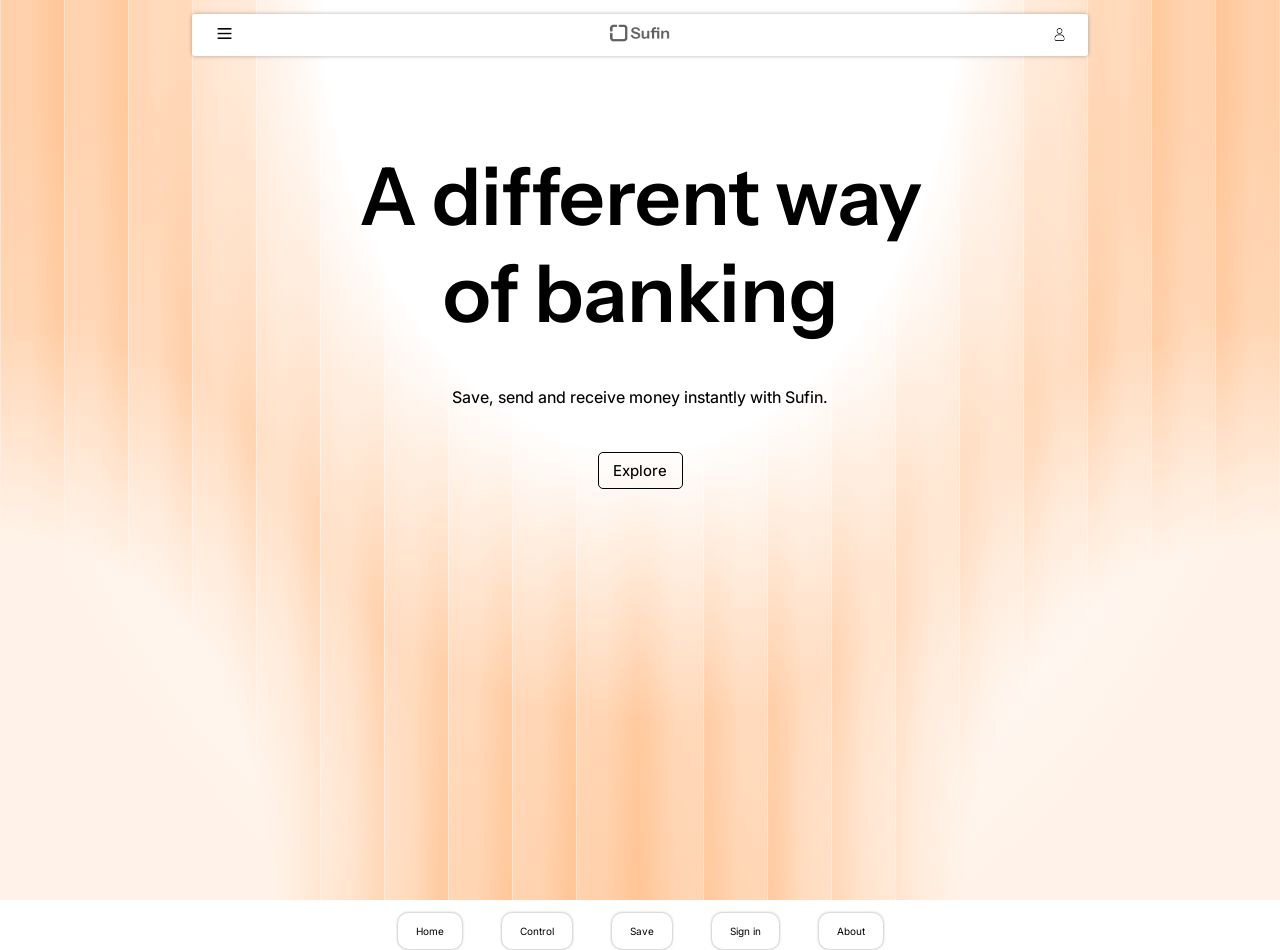
<file: src/index.html>
<!DOCTYPE html>
<html lang="en">
<head>
    <meta charset="UTF-8">
    <meta name="viewport" content="width=device-width, initial-scale=1.0">
    <title>Sufin</title>

    <!-- CSS Styles -->
    <!-- index CSS -->
    <link rel="stylesheet" href="./styles/index.css">
    <!-- General -->
    <link rel="stylesheet" href="./styles/general.css">
    <!-- text -->
    <link rel="stylesheet" href="./styles/text.css">
    <!-- Header -->
    <link rel="stylesheet" href="./styles/header.css">
    <!-- Footer -->
    <link rel="stylesheet" href="./styles/footer.css">
    <!-- Flavicon -->
    <link rel="icon" type="image/png" href="./static/images/icons/Flavicon.png">

    <!-- Fonts -->
    <link rel="preconnect" href="https://fonts.googleapis.com">
    <link rel="preconnect" href="https://fonts.gstatic.com" crossorigin>
    <link href="https://fonts.googleapis.com/css2?family=Instrument+Sans:ital,wght@0,400..700;1,400..700&family=Inter:ital,opsz,wght@0,14..32,100..900;1,14..32,100..900&family=Roboto:ital,wght@0,100..900;1,100..900&family=Source+Sans+3:ital,wght@0,200..900;1,200..900&display=swap" rel="stylesheet">

</head>
    <body>
        <header>
            <nav class="nav-container hero-header">
                <div class="menu">
                    <button class="hamb-icon-btn"><img class="hamb-icon" src="./static/images/icons/header/navigation_15032731.png" alt="Menu icon"></button>
                    <!-- Dropdown header -->
                    <div class="header-dropdown">
                        <button class="links-container redirect-controlPage">
                            <img src="./static/images/icons/header/control_11414565.png" alt="icon">
                            Control
                        </button>
                        <button class="links-container redirect-savePage">
                            <img src="./static/images/icons/header/piggy-bank_2543386.png" alt="icon">
                            Save
                        </button>
                        <!-- Buttons not available yet. -->
                        <!-- <button class="links-container redirect-securityPage">
                            <img src="./static/images/icons/header/secure_10108414.png" alt="icon">
                            Security
                        </button>
                        <button class="links-container redirect-purposePage">
                            <img src="./static/images/icons/header/target_413707.png" alt="icon">
                            Purpose 
                        </button> -->
                        <button class="links-container redirect-aboutPage">
                            <img src="./static/images/icons/header/sign_13604031.png" alt="icon">
                            About
                        </button>
                    </div>
                </div>
                <a href="./index.html"><img class="logo" src="./static/images/logo/Grey.png" alt="logo"></a>
                <div class="nav-bar">
                    <a href="./sign-in.html"><img class="sign-in-icon" src="./static/images/icons/header/user(1).png" alt="Sign-in icon"></a>
                </div>
            </nav>
        </header>

        <main class="hero-container">
            <div class="hero-background-left"></div>
            <div class="hero-background-right"></div>
            <div class="hero-content">
                <div class="instrument-sans-semibold hero-title">A different way of banking</div>
                <p class="inter-medium hero-text">Save, send and receive money instantly with Sufin.</p>
                <button class="hero-btn inter-medium">Explore</button>
            </div>
        </main>

        <footer>
            <div class="footer footer-hero">
                <button class="footer-home">Home</button>
                <button class="footer-control">Control</button>
                <button class="footer-save">Save</button>
                <button class="footer-sign-in">Sign in</button>
                <button class="footer-about">About</button>
            </div>
        </footer>
        
        <!-- JavaScript -->
        <!-- Hero - (Explore button) -->
        <script src="./scripts/index.js"></script>
        <!-- Header - Dropdown -->
        <script src="./scripts/header.js"></script>
        <!-- Footer - Buttons -->
        <script src="./scripts/footer.js"></script>

    </body>
</html>
</file>
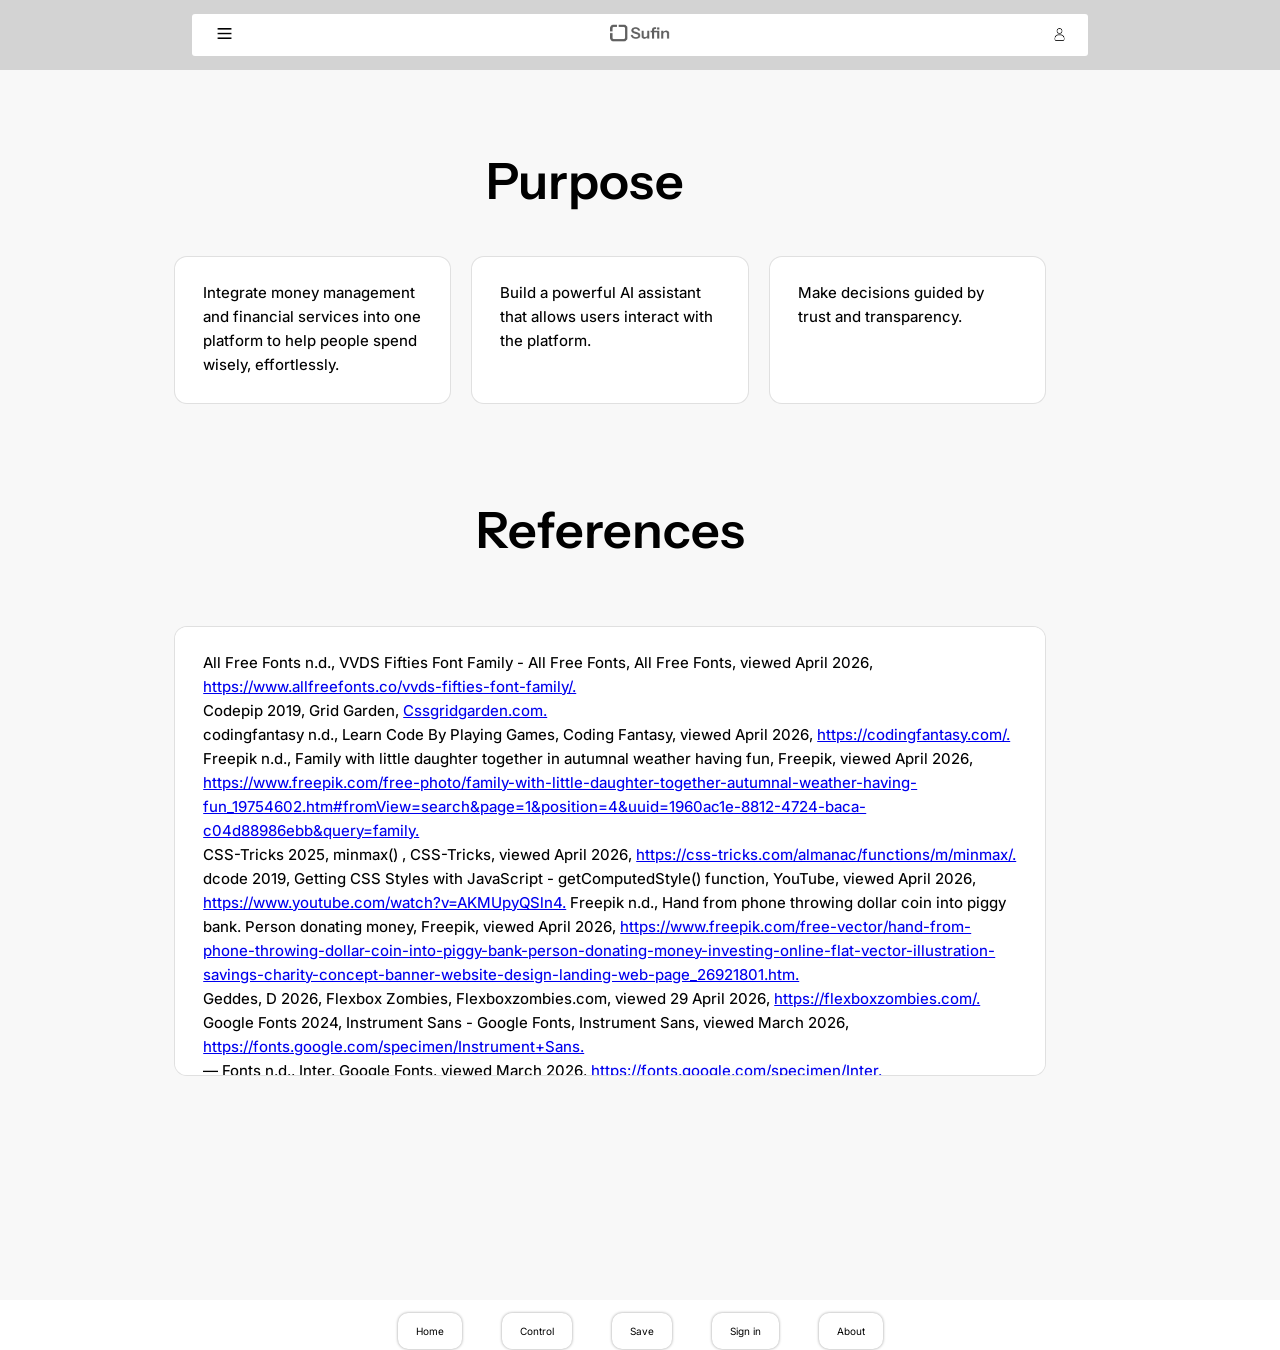
<file: src/about.html>
<!DOCTYPE html>
<html lang="en">
<head>
    <meta charset="UTF-8">
    <meta name="viewport" content="width=device-width, initial-scale=1.0">
    <title>Sufin - About</title>

    <!-- Fonts -->
    <link rel="preconnect" href="https://fonts.googleapis.com">
    <link rel="preconnect" href="https://fonts.gstatic.com" crossorigin>
    <link href="https://fonts.googleapis.com/css2?family=Instrument+Sans:ital,wght@0,400..700;1,400..700&family=Inter:ital,opsz,wght@0,14..32,100..900;1,14..32,100..900&family=Roboto:ital,wght@0,100..900;1,100..900&family=Source+Sans+3:ital,wght@0,200..900;1,200..900&display=swap" rel="stylesheet">

    <!-- CSS Styles -->
    <!-- About -->
    <link rel="stylesheet" href="./styles/about.css">
    <!-- General -->
    <link rel="stylesheet" href="./styles/general.css">
    <!-- text -->
    <link rel="stylesheet" href="./styles/text.css">
    <!-- Header -->
    <link rel="stylesheet" href="./styles/header.css">
    <!-- Footer -->
    <link rel="stylesheet" href="./styles/footer.css">
    <!-- Flavicon -->
    <link rel="icon" type="image/png" href="./static/images/icons/Flavicon.png">

</head>
<body>
    <header>
        <nav class="nav-container">
            <div class="menu">
                <button class="hamb-icon-btn"><img class="hamb-icon" src="./static/images/icons/header/navigation_15032731.png" alt="Menu icon"></button>
                <!-- Dropdown header -->
                <div class="header-dropdown">
                    <button class="links-container redirect-controlPage">
                        <img src="./static/images/icons/header/control_11414565.png" alt="icon">
                        Control
                    </button>
                    <button class="links-container redirect-savePage">
                        <img src="./static/images/icons/header/piggy-bank_2543386.png" alt="icon">
                        Save
                    </button>
                    <!-- Buttons not available yet. -->
                    <!-- <button class="links-container redirect-securityPage">
                        <img src="./static/images/icons/header/secure_10108414.png" alt="icon">
                        <div>Security</div>
                    </button>
                    <button class="links-container redirect-purposePage">
                        <img src="./static/images/icons/header/target_413707.png" alt="icon">
                        <div>Purpose</div> 
                    </button> -->
                    <button class="links-container redirect-aboutPage">
                        <img src="./static/images/icons/header/sign_13604031.png" alt="icon">
                        About
                    </button>
                </div>
            </div>
            <a href="./index.html"><img class="logo" src="./static/images/logo/Grey.png" alt="logo"></a>
            <div class="nav-bar">
                <a href="./sign-in.html"><img class="sign-in-icon" src="./static/images/icons/header/user(1).png" alt="Sign-in icon"></a>
            </div>
        </nav>
    </header>

    <main>
        <div id="about">
            <div class="page-shell">
                <div id="about-content">
                    <p class="abt-title instrument-sans-semibold">Purpose</p>
                    <div class="abt-cards-container">
                        <div class="abt-card">
                            <p class="inter-medium purpose">Integrate money management and financial services into one platform to help people spend wisely, effortlessly.</p>
                        </div>
                        <div class="abt-card">
                            <p class="inter-medium purpose">Build a powerful AI assistant that allows users interact with the platform.</p>
                        </div>
                        <div class="abt-card">
                            <p class="inter-medium purpose">Make decisions guided by trust and transparency.</p>
                        </div>

                        <p class="abt-title instrument-sans-semibold references-title">References</p>
                        <div class="abt-card references">
                            <p class="inter-medium references-text">
                                All Free Fonts n.d., VVDS Fifties Font Family - All Free Fonts, All Free Fonts, viewed April 2026, <a href="https://www.allfreefonts.co/vvds-fifties-font-family/">https://www.allfreefonts.co/vvds-fifties-font-family/.</a><br>
                                Codepip 2019, Grid Garden, <a href="Cssgridgarden.com">Cssgridgarden.com.</a><br>
                                codingfantasy n.d., Learn Code By Playing Games, Coding Fantasy, viewed April 2026, <a href="https://codingfantasy.com/">https://codingfantasy.com/.</a><br>
                                Freepik n.d., Family with little daughter together in autumnal weather having fun, Freepik, viewed April 2026, <a href="https://www.freepik.com/free-photo/family-with-little-daughter-together-autumnal-weather-having-fun_19754602.htm#fromView=search&page=1&position=4&uuid=1960ac1e-8812-4724-baca-c04d88986ebb&query=family">https://www.freepik.com/free-photo/family-with-little-daughter-together-autumnal-weather-having-fun_19754602.htm#fromView=search&page=1&position=4&uuid=1960ac1e-8812-4724-baca-c04d88986ebb&query=family.</a><br>
                                CSS-Tricks 2025, minmax() , CSS-Tricks, viewed April 2026, <a href="https://css-tricks.com/almanac/functions/m/minmax/">https://css-tricks.com/almanac/functions/m/minmax/.</a>
                                dcode 2019, Getting CSS Styles with JavaScript - getComputedStyle() function, YouTube, viewed April 2026, <a href="https://www.youtube.com/watch?v=AKMUpyQSln4">https://www.youtube.com/watch?v=AKMUpyQSln4.</a>
                                Freepik n.d., Hand from phone throwing dollar coin into piggy bank. Person donating money, Freepik, viewed April 2026, <a href="https://www.freepik.com/free-vector/hand-from-phone-throwing-dollar-coin-into-piggy-bank-person-donating-money-investing-online-flat-vector-illustration-savings-charity-concept-banner-website-design-landing-web-page_26921801.htm">https://www.freepik.com/free-vector/hand-from-phone-throwing-dollar-coin-into-piggy-bank-person-donating-money-investing-online-flat-vector-illustration-savings-charity-concept-banner-website-design-landing-web-page_26921801.htm.</a><br>
                                Geddes, D 2026, Flexbox Zombies, Flexboxzombies.com, viewed 29 April 2026, <a href="https://flexboxzombies.com/">https://flexboxzombies.com/.</a>
                                Google Fonts 2024, Instrument Sans - Google Fonts, Instrument Sans, viewed March 2026, <a href="https://fonts.google.com/specimen/Instrument+Sans">https://fonts.google.com/specimen/Instrument+Sans.</a><br>
                                ― Fonts n.d., Inter, Google Fonts, viewed March 2026, <a href="https://fonts.google.com/specimen/Inter">https://fonts.google.com/specimen/Inter.</a><br>
                                Google Fonts n.d., Source Sans 3, Google Fonts, viewed April 2026, <a href="https://fonts.google.com/specimen/Source+Sans+3">https://fonts.google.com/specimen/Source+Sans+3.</a><br>
                                iStock 2020, Man putting a coin into a pink piggy bank concept for savings and..., iStock, viewed April 2026, <a href="https://www.istockphoto.com/photo/piggy-bank-savings-gm1266251072-371143520">https://www.istockphoto.com/photo/piggy-bank-savings-gm1266251072-371143520.</a><br>
                                ― 2023, Three Dimensional, Safety, Gold - Metal, Open, Safety Deposit Box, iStock, viewed April 2026, <a href="https://www.istockphoto.com/photo/3d-rendering-of-open-safety-box-with-gold-bars-on-blue-background-gm1472421648-502778077?searchscope=image%2Cfilm">https://www.istockphoto.com/photo/3d-rendering-of-open-safety-box-with-gold-bars-on-blue-background-gm1472421648-502778077?searchscope=image%2Cfilm.</a><br>
                                ― 2024, Young woman leaning against wall and using smartphone stock photo, istock, viewed April 2026, <a href="https://www.istockphoto.com/photo/young-woman-leaning-against-wall-and-using-smartphone-gm2188427542-606949147?">https://www.istockphoto.com/photo/young-woman-leaning-against-wall-and-using-smartphone-gm2188427542-606949147?.</a><br>
                                iStock 2025, Young adult woman smiling while using her smartphone in a modern,..., iStock, viewed April 2026, <a href="https://www.istockphoto.com/photo/young-adult-woman-engaging-with-smartphone-indoors-gm2197927731-615841097">https://www.istockphoto.com/photo/young-adult-woman-engaging-with-smartphone-indoors-gm2197927731-615841097.</a><br>
                                Rodriguez, P 2020, Linearly Scale Font-size With CSS Clamp() Based On The Viewport | CSS-Tricks, CSS-Tricks, viewed April 2026, <a href="https://css-tricks.com/linearly-scale-font-size-with-css-clamp-based-on-the-viewport/">https://css-tricks.com/linearly-scale-font-size-with-css-clamp-based-on-the-viewport/.</a>
                                W3Schools n.d., Color Gradient, w3schools, viewed April 2026, <a href="https://www.w3schools.com/colors/colors_gradient.asp">https://www.w3schools.com/colors/colors_gradient.asp.</a><br>
                                ― n.d., CSS Fixed and Absolute Positioning, W3schools, viewed April 2026, <a href="https://www.w3schools.com/css/css_positioning_fixed_absolute.asp">https://www.w3schools.com/css/css_positioning_fixed_absolute.asp.</a><br>
                                ― n.d., HTML Paragraphs, W3schools, viewed April 2026, <a href="https://www.w3schools.com/html/html_paragraphs.asp">.</a><br>
                                ― n.d., CSS variables - var() function, w3schools, viewed April 2026, <a href="https://www.w3schools.com/css/css3_variables.asp">https://www.w3schools.com/css/css3_variables.asp.</a>
                                W3Schools n.d., CSS overflow-y Property, W3schools, viewed April 2026, <a href="https://www.w3schools.com/cssref/tryit.php?filename=trycss3_overflow-y">https://www.w3schools.com/cssref/tryit.php?filename=trycss3_overflow-y.</a><br>
                                Wes Bos 2018, CSS GRID: Re-ordering Grid Items — 18 of 25, YouTube, viewed April 2026, <a href="https://www.youtube.com/watch?v=rBoveH7tdJU">https://www.youtube.com/watch?v=rBoveH7tdJU.</a><br>
                                SuperSimpleDev 2022, HTML & CSS Full Course - Beginner to Pro (2022), www.youtube.com, viewed April 2026, <a href="https://www.youtube.com/watch?v=G3e-cpL7ofc">https://www.youtube.com/watch?v=G3e-cpL7ofc.</a><br>
                                SuperSimpleDev 2024, JavaScript Tutorial Full Course - Beginner to Pro (2024), YouTube, viewed April 2026, <a href="https://www.youtube.com/watch?v=EerdGm-ehJQ">https://www.youtube.com/watch?v=EerdGm-ehJQ.</a><br>
                            </p>
                        </div>
                    </div>
                    <div class="abt-footer"></div>
                </div>
            </div>
                
        </div>
    </main>

    <footer>
        <div class="footer">
            <button class="footer-home">Home</button>
            <button class="footer-control">Control</button>
            <button class="footer-save">Save</button>
            <button class="footer-sign-in">Sign in</button>
            <button class="footer-about">About</button>
        </div>
    </footer>

    <!-- JavaScript -->
    <!-- Header - Dropdown -->
    <script src="./scripts/header.js"></script>
    <!-- Footer - Buttons -->
    <script src="./scripts/footer.js"></script>
</body>
</html>
</file>
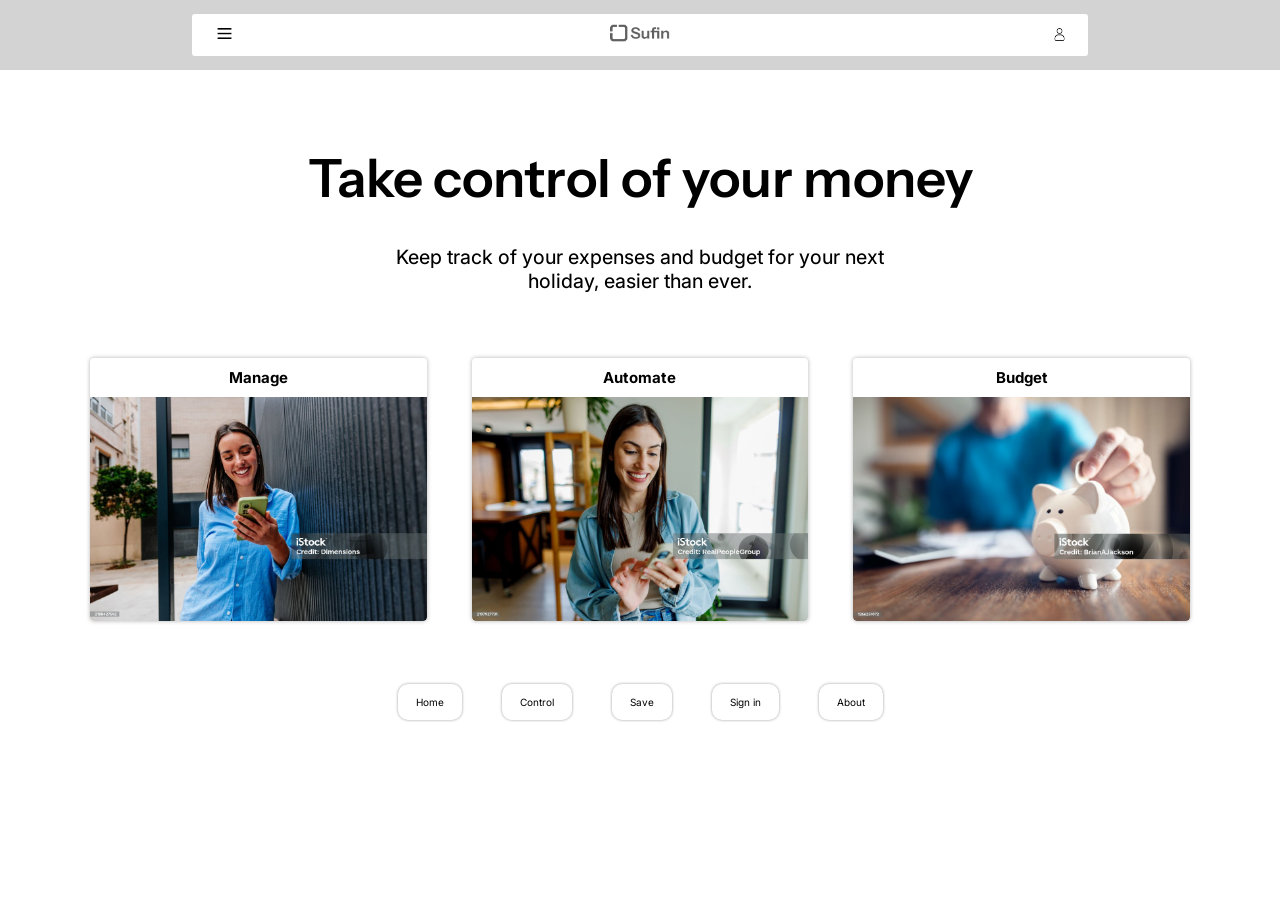
<file: src/control-page.html>
<!DOCTYPE html>
<html lang="en">
<head>
    <meta charset="UTF-8">
    <meta name="viewport" content="width=device-width, initial-scale=1.0">
    <title>Sufin</title>

    <!-- Fonts -->
    <link rel="preconnect" href="https://fonts.googleapis.com">
    <link rel="preconnect" href="https://fonts.gstatic.com" crossorigin>
    <link href="https://fonts.googleapis.com/css2?family=Instrument+Sans:ital,wght@0,400..700;1,400..700&family=Inter:ital,opsz,wght@0,14..32,100..900;1,14..32,100..900&family=Roboto:ital,wght@0,100..900;1,100..900&family=Source+Sans+3:ital,wght@0,200..900;1,200..900&display=swap" rel="stylesheet">

    <!-- CSS Styles -->
    <!-- General -->
    <link rel="stylesheet" href="./styles/general.css">
    <!-- text -->
    <link rel="stylesheet" href="./styles/text.css">
    <!-- Header -->
    <link rel="stylesheet" href="./styles/header.css">
    <!-- Control page -->
    <link rel="stylesheet" href="./styles/control-page.css">
    <!-- Footer -->
    <link rel="stylesheet" href="./styles/footer.css">
    <!-- Flavicon -->
    <link rel="icon" type="image/png" href="./static/images/icons/Flavicon.png">

</head>

<body>
    <header>
        <nav class="nav-container">
            <div class="menu">
                <button class="hamb-icon-btn"><img class="hamb-icon" src="./static/images/icons/header/navigation_15032731.png" alt="Menu icon"></button>
                <!-- Dropdown header -->
                <div class="header-dropdown">
                    <button class="links-container redirect-controlPage">
                        <img src="./static/images/icons/header/control_11414565.png" alt="icon">
                        Control
                    </button>
                    <button class="links-container redirect-savePage">
                        <img src="./static/images/icons/header/piggy-bank_2543386.png" alt="icon">
                        Save
                    </button>
                    <!-- Buttons not available yet. -->
                    <!-- <button class="links-container redirect-securityPage">
                        <img src="./static/images/icons/header/secure_10108414.png" alt="icon">
                        <div>Security</div>
                    </button>
                    <button class="links-container redirect-purposePage">
                        <img src="./static/images/icons/header/target_413707.png" alt="icon">
                        <div>Purpose</div> 
                    </button> -->
                    <button class="links-container redirect-aboutPage">
                        <img src="./static/images/icons/header/sign_13604031.png" alt="icon">
                        About
                    </button>
                </div>
            </div>
            <a href="./index.html"><img class="logo" src="./static/images/logo/Grey.png" alt="logo"></a>
            <div class="nav-bar">
                <a href="./sign-in.html"><img class="sign-in-icon" src="./static/images/icons/header/user(1).png" alt="Sign-in icon"></a>
            </div>
        </nav>
    </header>

    <main class="control-main">
        <h1 class="instrument-sans-semibold control-title">Take control of your money</h1>
        <p class="control-description inter-medium">Keep track of your expenses and budget for your next holiday, easier than ever.</p>
        <section class="control-cards">
            <div class="control-card">
                <h2 class="inter-normal">Manage</h2>
                <img src="./static/images/backgrounds/woman-blue.jpg" alt="Woman">
            </div>
            <div class="control-card">
                <h2 class="inter-normal">Automate</h2>
                <img src="./static/images/backgrounds/woman_engaging_phone.jpg" alt="Woman engaging phone">
            </div>
            <div class="control-card">
                <h2 class="inter-normal">Budget</h2>
                <img src="./static/images/backgrounds/Piggy_bank.jpg" alt="Piggy bank">
            </div>
        </section>

    </main>

    <footer>
        <div class="footer">
            <button class="footer-home">Home</button>
            <button class="footer-control">Control</button>
            <button class="footer-save">Save</button>
            <button class="footer-sign-in">Sign in</button>
            <button class="footer-about">About</button>
        </div>
    </footer>

    <!-- JavaScript -->
    <!-- Header - Dropdown -->
    <script src="./scripts/header.js"></script>
    <!-- Footer - Buttons -->
    <script src="./scripts/footer.js"></script>
    
</body>
</html>
</file>
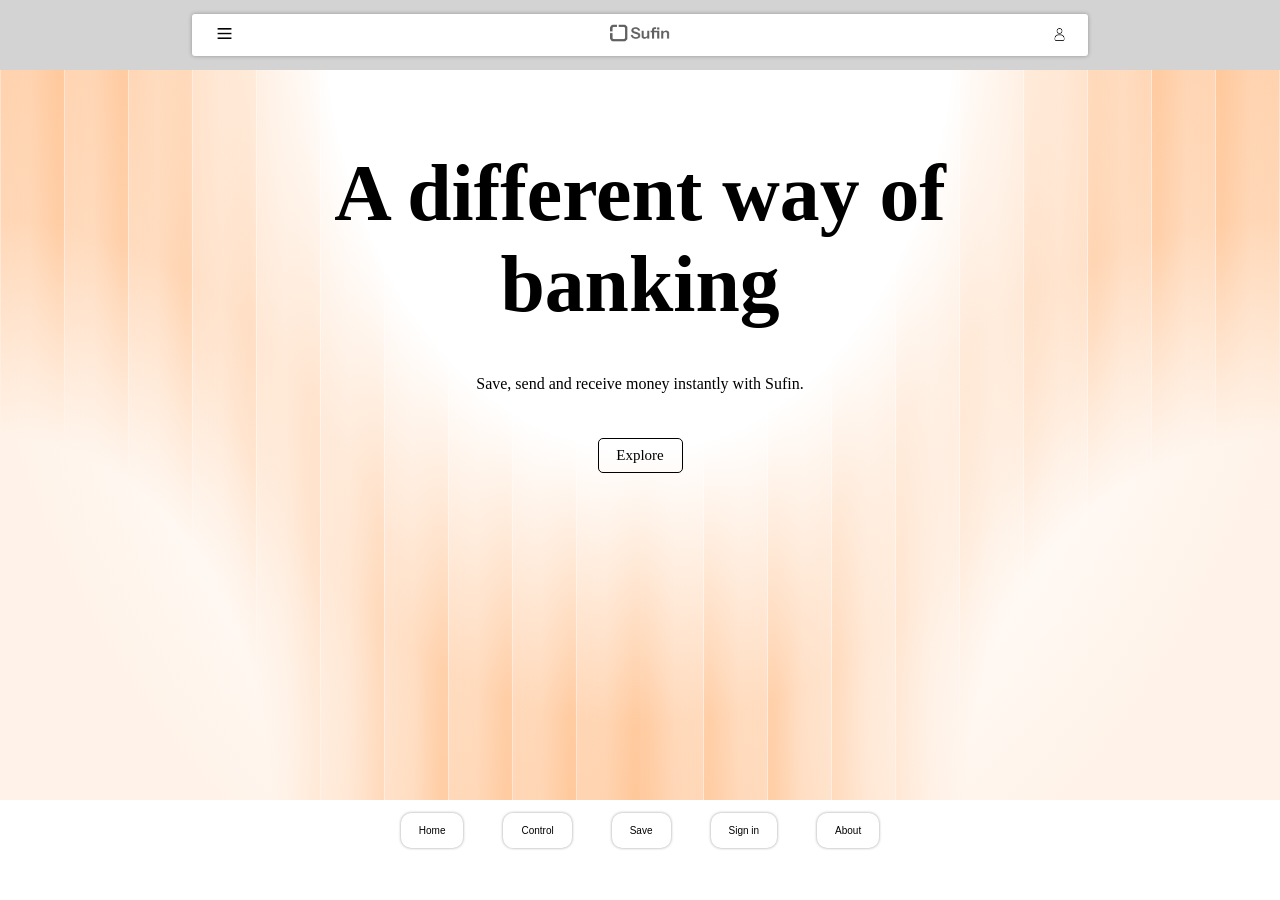
<file: src/hero.html>
<!DOCTYPE html>
<html lang="en">
<head>
    <meta charset="UTF-8">
    <meta name="viewport" content="width=device-width, initial-scale=1.0">
    <title>Sufin</title>

    <!-- CSS Styles -->
    <!-- Hero CSS -->
    <link rel="stylesheet" href="./styles/hero.css">
    <!-- General -->
    <link rel="stylesheet" href="./styles/general.css">
    <!-- text -->
    <link rel="stylesheet" href="./styles/text.css">
    <!-- Header -->
    <link rel="stylesheet" href="./styles/header.css">
    <!-- Footer -->
    <link rel="stylesheet" href="./styles/footer.css">

</head>
    <body>
        <header>
            <nav class="nav-container hero-header">
                <div class="menu">
                    <button class="hamb-icon-btn"><img class="hamb-icon" src="./static/images/icons/header/navigation_15032731.png" alt="Menu icon"></button>
                    <!-- Dropdown header -->
                    <div class="header-dropdown">
                        <button class="links-container redirect-controlPage">
                            <img src="./static/images/icons/header/control_11414565.png" alt="icon">
                            <div>Control</div>
                        </button>
                        <button class="links-container redirect-savePage">
                            <img src="./static/images/icons/header/piggy-bank_2543386.png" alt="icon">
                            <div>Save</div>
                        </button>
                        <!-- Buttons not available yet. -->
                        <!-- <button class="links-container redirect-securityPage">
                            <img src="./static/images/icons/header/secure_10108414.png" alt="icon">
                            <div>Security</div>
                        </button>
                        <button class="links-container redirect-purposePage">
                            <img src="./static/images/icons/header/target_413707.png" alt="icon">
                            <div>Purpose</div> 
                        </button> -->
                        <button class="links-container redirect-aboutPage">
                            <img src="./static/images/icons/header/sign_13604031.png" alt="icon">
                            <div>About</div>
                        </button>
                    </div>
                </div>
                <a href="./hero.html"><img class="logo" src="./static/images/logo/Grey.png" alt="logo"></a>
                <div class="nav-bar">
                    <a href="./sign-in.html"><img class="sign-in-icon" src="./static/images/icons/header/user(1).png"></a>
                </div>
            </nav>
        </header>

        <section class="hero-container">
            <div class="hero-background-left"></div>
            <div class="hero-background-right"></div>
            <div class="hero-content">
                <div class="instrument-sans-semibold hero-title">A different way of banking</div>
                <p class="inter-medium hero-text">Save, send and receive money instantly with Sufin.</p>
                <button class="hero-btn inter-medium">Explore</button>
            </div>
        </section>

        <footer>
            <section class="footer footer-hero">
                <button class="footer-home">Home</button>
                <button class="footer-control">Control</button>
                <button class="footer-save">Save</button>
                <button class="footer-sign-in">Sign in</button>
                <button class="footer-about">About</button>
            </section>
        </footer>
        
        <!-- JavaScript -->
        <!-- Hero - (Explore button) -->
        <script src="./scripts/hero.js"></script>
        <!-- Header - Dropdown -->
        <script src="./scripts/header.js"></script>
        <!-- Footer - Buttons -->
        <script src="./scripts/footer.js"></script>

    </body>
</html>
</file>
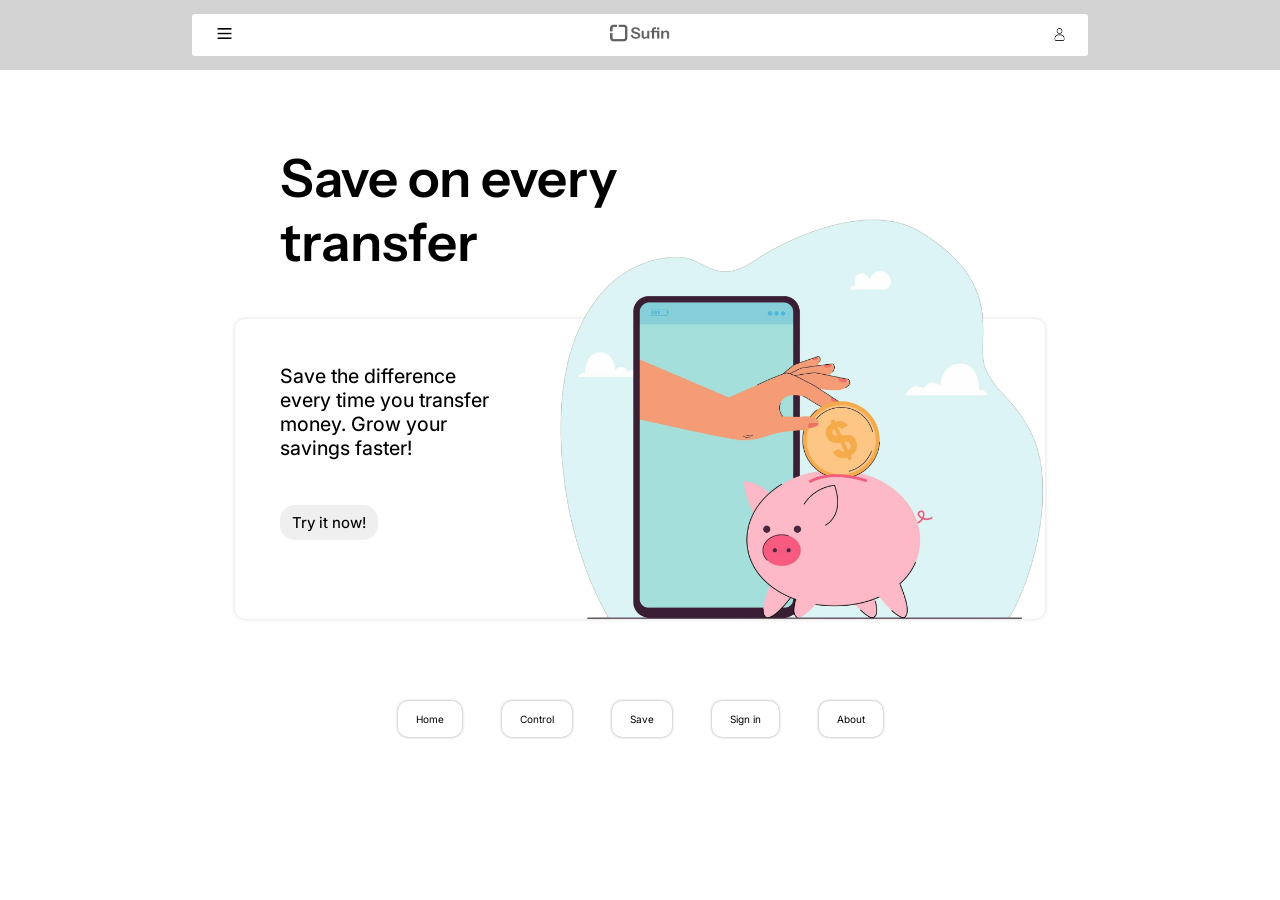
<file: src/save-page.html>
<!DOCTYPE html>
<html lang="en">
<head>
    <meta charset="UTF-8">
    <meta name="viewport" content="width=device-width, initial-scale=1.0">
    <title>Sufin</title>

    <!-- Fonts -->
    <link rel="preconnect" href="https://fonts.googleapis.com">
    <link rel="preconnect" href="https://fonts.gstatic.com" crossorigin>
    <link href="https://fonts.googleapis.com/css2?family=Instrument+Sans:ital,wght@0,400..700;1,400..700&family=Inter:ital,opsz,wght@0,14..32,100..900;1,14..32,100..900&family=Roboto:ital,wght@0,100..900;1,100..900&family=Source+Sans+3:ital,wght@0,200..900;1,200..900&display=swap" rel="stylesheet">

    <!-- CSS Styles -->
    <!-- General -->
    <link rel="stylesheet" href="./styles/general.css">
    <!-- text -->
    <link rel="stylesheet" href="./styles/text.css">
    <!-- Header -->
    <link rel="stylesheet" href="./styles/header.css">
    <!-- Save page -->
    <link rel="stylesheet" href="./styles/save-page.css">
    <!-- Footer -->
    <link rel="stylesheet" href="./styles/footer.css">
    <!-- Flavicon -->
    <link rel="icon" type="image/png" href="./static/images/icons/Flavicon.png">

</head>

<body>
    <header>
        <nav class="nav-container">
            <div class="menu">
                <button class="hamb-icon-btn"><img class="hamb-icon" src="./static/images/icons/header/navigation_15032731.png" alt="Menu icon"></button>
                <!-- Dropdown header -->
                <div class="header-dropdown">
                    <button class="links-container redirect-controlPage">
                        <img src="./static/images/icons/header/control_11414565.png" alt="icon">
                        Control
                    </button>
                    <button class="links-container redirect-savePage">
                        <img src="./static/images/icons/header/piggy-bank_2543386.png" alt="icon">
                        Save
                    </button>
                    <!-- Buttons not available yet. -->
                    <!-- <button class="links-container redirect-securityPage">
                        <img src="./static/images/icons/header/secure_10108414.png" alt="icon">
                        Security
                    </button>
                    <button class="links-container redirect-purposePage">
                        <img src="./static/images/icons/header/target_413707.png" alt="icon">
                        Purpose
                    </button> -->
                    <button class="links-container redirect-aboutPage">
                        <img src="./static/images/icons/header/sign_13604031.png" alt="icon">
                        About
                    </button>
                </div>
            </div>
            <a href="./index.html"><img class="logo" src="./static/images/logo/Grey.png" alt="logo"></a>
            <div class="nav-bar">
                <a href="./sign-in.html"><img class="sign-in-icon" src="./static/images/icons/header/user(1).png" alt="Sign-in icon"></a>
            </div>
        </nav>
    </header>

    <main class="save-container">
        <div class="page-shell">
            <h1 class="save-title instrument-sans-semibold">Save on every<br>transfer</h1>
            <div class="save-content-container">
                <div class="save-content-left-container">
                    <p class="inter-medium">Save the difference every time you transfer money. 
                        Grow your savings faster!
                    </p>
                    <button class="save-cta-btn inter-medium">
                        Try it now!
                    </button>
                </div>
                <div class="save-content-right-container">
                    <img src="./static/images/backgrounds/piggy-bank-person-donating-money-.PNG" alt="Saving money in piggy bank">
                </div>
            </div>
        </div>
    </main>

    <footer>
        <div class="footer">
            <button class="footer-home">Home</button>
            <button class="footer-control">Control</button>
            <button class="footer-save">Save</button>
            <button class="footer-sign-in">Sign in</button>
            <button class="footer-about">About</button>
        </div>
    </footer>

    <!-- JavaScript -->
    <!-- Header - Dropdown -->
    <script src="./scripts/header.js"></script>
    <!-- Footer - Buttons -->
    <script src="./scripts/footer.js"></script>
</body>
</html>
</file>
<file: src/styles/index.css>
.hero-container {
    height: 100dvh;
    width: 100%;
    position: relative;
}

.hero-background-left {
  left: 0;
  height: 100%;
  width: 50%;
  object-fit: cover;
  object-position: center 20%;
  position: absolute;
  z-index: 10;
  background: radial-gradient(700px 1000px at top right, white 45%, rgba(255, 215, 183, 0.1), rgba(255, 137, 41,0.1)) ,
  radial-gradient(600px 800px at bottom left, white 45%, rgba(255, 215, 183, 0.1), rgba(255, 137, 41,0.1)),
  repeating-linear-gradient(to right, rgb(255, 255, 255) 0% 0.03%,rgba(255, 137, 41, 0.28) 0.15%  4.5%, rgba(255, 137, 41, 0.4) 9% 10%);
}

.hero-background-right {
  right: 0;
  height: 100%;
  width: 50%;
  object-fit: cover;
  object-position: center 20%;
  position: absolute;
  z-index: 10;
  background: radial-gradient(700px 1000px at top left, white 45%, rgba(255, 215, 183, 0.1), rgba(255, 137, 41,0.1)),
  radial-gradient(700px 800px at bottom right, white 45%, rgba(255, 215, 183, 0.1), rgba(255, 137, 41,0.1)),
  repeating-linear-gradient(to left, rgb(255, 255, 255) 0% 0.03%,rgba(255, 137, 41, 0.28) 0.15%  4.5%, rgba(255, 137, 41, 0.4) 9% 10%);
}

.hero-content {
    position: relative;
    z-index: 95;
    width: 100%;
    height: 100%;
    display: flex;
    flex-direction: column;
    box-sizing: border-box;
    justify-content: flex-start;
    align-items: center;
}

.hero-title {
    margin-top: 150px;
    text-align: center;
    font-size: 84px;
    width: clamp(500px, 50vw,700px);
    color: rgb(0, 0, 0);
    margin-bottom: 45px;
}

@media screen and (min-width: 490px) and (max-width: 720px) {
  .hero-title {
    width: 430px;
  }
}

@media screen and (min-width: 394px) and (max-width: 490px) {
  .hero-title {
    width: 400px;
  }
}

@media screen and (min-width: 24.625rem) and (max-width: 87.5rem) {
  .hero-title {
    font-size: clamp(3rem, calc(3rem + (5.25 - 3) * ((100vw - 24.625rem)/(87.5 - 24.625))), 5.25rem);

    margin-top: clamp(130px, calc(130px + (150 - 130) * ((100vw - 360px) / (1400 - 360))), 150px);
  }
}

@media screen and (max-width: 394px) {
  .hero-title {
    width: 90%;
    font-size: 48px;
    margin-top: 130px;
  }
}


.hero-text {
    font-size: 1rem;
    color: black;
    width: 90%;
    margin-inline: 20px;
    text-align: center;
}

@media screen and (min-width: 330px) and (max-width: 1000px) {
  .hero-text {
    width: 300px;
  }
}

@media screen and (max-width: 330px) {
  .hero-text {
    width: 90%;
  }
}

.hero-btn {
    margin-top: 45px;
    border: none;
    background-color: transparent;
    padding: 8px 10px;
    width: 85px;
    border-radius: 5px;
    color: black;
    border: 1px solid black;
    transition: transform 0.15s;
}

.hero-btn:hover {
    transform: scale(1.1);
}
</file>
<file: src/styles/general.css>
/* GENERAL.CSS */


:root {
    /* Font-size for titles and text */
    /* Min and Max window's dimension/ */
    --min-v: 20rem;
    --max-v: 89.4rem;

    /* Titles */
    --min-title-size: 2rem;
    --max-title-size: 3.5rem;
    
    /* Paragraphs */
    --min-text-size: 1.1rem;
    --max-text-size: 1.25rem;

    /* Preferred value */
    --preferred-title-v: clamp(2rem, calc( 2rem + (3.5 - 2) * ((100vw - 20rem)/(89.4 - 20))), 3.5rem);
    --preferred-text-v: clamp(1.1rem, calc( 1.1rem + (1.25 - 1.1) * ((100vw - 20rem)/(89.4 - 20))), 1.25rem);

    /* Margin top */
    /* Min and Max margin's values */
    --min-margin-v: 3rem;
    --max-margin-v: 5rem;

    --margin-top-title: clamp(3rem, calc( 3rem + (5 - 3) * ((100vw - 20rem)/(89.4 - 20))), 5rem);
    --margin-bottom-text: clamp(2.1875rem, calc( 2.1875rem + (4.375 - 2.1875) * ((100vw - 20rem)/(89.4 - 20))), 4.375rem);
}


* {
    margin: 0;
    padding: 0;
}

button {
    font-size: 15px;
}
</file>
<file: src/styles/text.css>
/* Fonts */

/* Instrument Sans */

.instrument-sans-semibold {
  font-family: 'Instrument Sans';
  font-weight: 600;
  font-style: normal;
  font-variation-settings: "wdth" 100;
}

/* Inter */

.inter-medium {
  font-family: 'Inter';
  font-weight: 450;
  font-style: normal;
}

.inter-normal {
  font-family: 'Inter';
  font-style: normal;
}

/* text */

h1 {
    font-family: 'Instrument Sans', arial;
    font-size: 70px;
}

p {
    font-family: 'Inter', arial;
    font-size: 18px;
}

h2 {
    font-family: 'Inter', arial;
    font-size: 15px;
}

.title-desktop {
 font-size: 70px;
}
</file>
<file: src/styles/header.css>
header {
    background-color: lightgray;
    height: 70px;
    position: fixed;
    top: 0;
    left: 0;
    right: 0;
    display: flex;
    justify-content: center;
    align-items: center;
    z-index: 100;
}

.nav-container {
    width: 70%;
    height: 60%;
    background-color: white;
    border-radius: 3px;
    display: flex;
    justify-content: center;
    align-items: center;
    padding: 0px 20px;
    box-sizing: border-box;
}

.hero-header {
    box-shadow: 0px 0px 4px rgba(0, 0, 0, 0.3);
}

.menu {
    flex: 1;
    position: relative;
}

.hamb-icon {
    height: 25px;
    width: 25px;
    object-fit: cover;
    cursor: pointer;
    background-color: transparent;
}

.hamb-icon-btn {
    border: none;
    background-color: transparent;
}

.header-dropdown {
    background-color: white;
    display: none;
    box-sizing: border-box;
    flex-direction: column;
    position: absolute;
    bottom: -80px;
    left: 5px;
    border-radius: 4px;
    box-shadow: 0px 0px 7px rgba(0, 0, 0, 0.3);
    padding: 5px;
}

header button {
    font-family: 'Instrument Sans'; 
    font-size: 10.5px;
    border: none;
    background-color: transparent;
    color: rgb(56, 56, 56);
}

button div {
    margin-left: 2px;
}

.links-container img {
    height: 13px;
    width: 13px;
    object-fit: cover;
    vertical-align: top;
    margin-right: 6px;
}

.sign-in-icon {
    height: 17px;
    width: 17px;
    object-fit: cover;
    vertical-align: top;
}

.links-container {
    border-radius: 4px;
    padding-left: 8px;
    padding-block: 6px;
    padding-right: 20px;
    display: flex;
    align-items: center;
}

.links-container * {
    pointer-events: none;
}

.links-container:hover {
    background-color: rgb(225, 225, 225);
}

.logo {
    height: 40px;
    width: 60px;
    object-fit: contain;
    margin: 0px 20px;
}

.nav-bar {
    height: 20px;
    flex: 1;
    display: inline-flex;
    justify-content: flex-end;
    align-items: center;
}

.nav-bar *:hover {
    text-decoration: underline;
}
</file>
<file: src/styles/footer.css>
body {
    min-height: 100dvh;
    display: flex;
    flex-direction: column;
    align-items: center;
}

footer {
    display: flex;
    justify-content: center;
    height: 50px;
    align-items: center;
    width: 100%;
}

.footer {
    display: flex;
    height: 90%;
    width: 100%;
    background-color: transparent;
    justify-content: center;
    font-family: "inter, arial";
    align-items: center;
    box-sizing: border-box;
    padding-inline: 10px;
    flex-wrap: wrap;
}

.footer button {
    background-color: transparent;
    font-family: inter, arial;
    font-size: 10px;
    display: flex;
    align-items: center;
    justify-content: center;
    padding: 12px 18px;
    text-align: center;
    box-shadow: 0 0 3px rgba(0, 0, 0, 0.4);
    color: rgb(0, 0, 0);
    border: none;
    margin-inline: 20px;
    border-radius: 10px;
    transition: 
    margin-inline,
    padding-inline,
     0.15s;
    margin-block: 10px;
}


footer *:not(.footer):hover {
    margin-inline: 14px;
    padding-inline: 24px;
    box-shadow: 0 0 6px rgba(0, 0, 0, 0.1);
}
</file>
<file: src/styles/about.css>
#about {
    height: 1300px;
    width: 100dvw;
    display: flex;
    justify-content: center;
    background-color: rgba(217, 217, 217, 0.19);
    z-index: -1;
}

#about-content {
    display: flex;
    flex-direction: column;
    width: 90%;
    justify-content: center;
}

.abt-title {
    margin-top: 150px;
    width: 100%;
    display: flex;
    justify-content: center;
    align-items: flex-end;
    margin-bottom: 45px;
    font-size: 50px;
}
  
.abt-cards-container {
    height: 280px;
    width: 100%;
    display: grid;
    grid-template-columns: repeat(3, 28%);
    Max-width: 1050px;
    gap: 20px;
    place-items: center;
    margin-inline: 25px;
    justify-content: center;
}

.abt-card {
    background-color: white;
    border: 0.5px solid rgba(0, 0, 0, 0.12);
    border-radius: 13px;
    height: 100%;
}

.purpose {
    margin: 0;
    text-align: left;
    font-size: 15px;
    line-height: 1.6;
    padding: 24px 28px;
}

.abt-card.references {
    grid-column: 1 / -1;
    padding: 24px 28px;
    box-sizing: border-box;
    overflow-y: auto;
    width: 100%;
    height: 450px;
}

.references p {
    margin: 0;
    text-align: left;
    font-size: 15px;
    line-height: 1.6;
}

.references-title {
    grid-column: 1 / -1;
    font-size: 50px;
    margin-top: var(--margin-top-title);
}


@media screen and (min-width: 420px) and (max-width: 700px) {
    .abt-cards-container {
        grid-template-columns: repeat(2, 1fr);
        text-align: center;
    }

    .abt-cards-container .abt-card:nth-child(3) {
        grid-column: 1 / -1;
        width: 100%;
    }

    .abt-cards-container .abt-card:nth-child(3) p {
        text-align: center;
    }
}

@media screen and (max-width: 420px) {
    .abt-cards-container {
        grid-template-columns: repeat(1, 1fr);
        text-align: center;
        width: 90%;
    }

    .abt-cards-container .abt-card:nth-child(3),
    .abt-cards-container .abt-card:nth-child(2) {
        grid-column: 1 / -1;
        width: 100%;
    }

    .abt-cards-container p {
        text-align: center;
    }

    #about {
    height: 1350px;
    width: 100dvw;
    display: flex;
    justify-content: center;
    background-color: rgba(217, 217, 217, 0.19);
    z-index: -1;
}
}
</file>
<file: src/styles/control-page.css>
html {
    height: 100%;
    width: 100%;
}

.control-main {
    display: flex;
    flex-direction: column;
    align-items: center;
    padding-bottom: 50px;
    box-sizing: border-box;
    margin-top: 70px;
    width: 100dvw;
}

.control-title {
    width: 90%;
    text-align: center;
    font-size: 3.5rem;
    margin-top: 80px;
    margin-bottom: 35px;
}

.control-description {
    margin-bottom: 70px;
    width: 500px;
    text-align: center;
    font-size: 1.25rem;
}

.control-cards {
    width: 90%;
    max-width: 1100px;
    display: grid;
    gap: 45px;
    grid-template-columns: repeat(auto-fit, minmax(min(200px, 100%), 1fr));
}

.control-card {
    background-color: white;
    display: flex;
    flex-direction: column;
    box-shadow: 0px 0px 4px rgba(0, 0, 0, 0.3);
    border-radius: 4px;
    transition: transform 0.3s ease;
    overflow: hidden;
}

.control-card:hover {
    transform: scale(1.05);
    box-shadow: 0px 4px 12px rgba(0, 0, 0, 0.15);
}

.control-card h2 {
    text-align: center;
    margin: 10px;
}

.control-card img {
    width: 100%;
    height: 220px;
    flex: 1;
    object-fit: cover;
    border-radius: 0 0 4px 4px;
}

@media screen and (min-width: 22.5rem) and (max-width: 87.5rem) {
  .hero-title {
    font-size: clamp(3rem, calc(3rem + (5.25 - 3) * ((100vw - 24.625rem)/(87.5 - 24.625))), 5.25rem);
    margin-top: var(--margin-top);
  }
}

@media screen and (min-width: 20rem) and (max-width: 87.5rem) {
    .control-title {
        font-size: clamp(2rem, var(--preferred-title-v), 3.5rem);
        margin-top: var(--margin-top-title);
    }

    .control-description {
        font-size: clamp(1.1rem, var(--preferred-text-v), 1.25rem);
        margin-bottom: var(--margin-bottom-text);
    }

}



@media screen and (max-width: 20rem) {
    .control-title {
        font-size: 32px;
        width: 90%;
        flex-wrap: wrap;
    }

    .control-description {
        font-size: 1.1rem;
    }
}

@media screen and (max-width: 505px) {
    .control-cards {
        width: 75%;
    }
}

@media screen and (max-width: 537px) {
    .control-description {
        width: clamp(80%, 5vw, 90%);
    }
}
</file>
<file: src/styles/hero.css>
.hero-container {
    height: 800px;
    width: 100%;
    position: relative;
}

.hero-background-left {
  left: 0;
  height: 100%;
  width: 50%;
  object-fit: cover;
  object-position: center 20%;
  position: absolute;
  z-index: 10;
  background: radial-gradient(700px 1000px at top right, white 45%, rgba(255, 215, 183, 0.1), rgba(255, 137, 41,0.1)) ,
  radial-gradient(600px 800px at bottom left, white 45%, rgba(255, 215, 183, 0.1), rgba(255, 137, 41,0.1)),
  repeating-linear-gradient(to right, rgb(255, 255, 255) 0% 0.03%,rgba(255, 137, 41, 0.28) 0.15%  4.5%, rgba(255, 137, 41, 0.4) 9% 10%);
}

.hero-background-right {
  right: 0;
  height: 100%;
  width: 50%;
  object-fit: cover;
  object-position: center 20%;
  position: absolute;
  z-index: 10;
  background: radial-gradient(700px 1000px at top left, white 45%, rgba(255, 215, 183, 0.1), rgba(255, 137, 41,0.1)),
  radial-gradient(700px 800px at bottom right, white 45%, rgba(255, 215, 183, 0.1), rgba(255, 137, 41,0.1)),
  repeating-linear-gradient(to left, rgb(255, 255, 255) 0% 0.03%,rgba(255, 137, 41, 0.28) 0.15%  4.5%, rgba(255, 137, 41, 0.4) 9% 10%);
}

.hero-content {
    position: relative;
    z-index: 95;
    width: 100%;
    height: 100%;
    display: flex;
    flex-direction: column;
    box-sizing: border-box;
    justify-content: flex-start;
    align-items: center;
}

.hero-title {
    margin-top: 150px;
    text-align: center;
    font-size: 84px;
    width: clamp(500px, 50vw,700px);
    color: rgb(0, 0, 0);
    margin-bottom: 45px;
}

@media screen and (min-width: 490px) and (max-width: 720px) {
  .hero-title {
    width: 430px;
  }
}

@media screen and (min-width: 394px) and (max-width: 490px) {
  .hero-title {
    width: 400px;
  }
}

@media screen and (min-width: 24.625rem) and (max-width: 87.5rem) {
  .hero-title {
    font-size: clamp(3rem, calc(3rem + (5.25 - 3) * ((100vw - 24.625rem)/(87.5 - 24.625))), 5.25rem);

    margin-top: clamp(130px, calc(130px + (150 - 130) * ((100vw - 360px) / (1400 - 360))), 150px);
  }
}

@media screen and (max-width: 394px) {
  .hero-title {
    width: 90%;
    font-size: 48px;
    margin-top: 130px;
  }
}


.hero-text {
    font-size: 1rem;
    color: black;
    width: 90%;
    margin-inline: 20px;
    text-align: center;
}

@media screen and (min-width: 330px) and (max-width: 1000px) {
  .hero-text {
    width: 300px;
  }
}

@media screen and (max-width: 330px) {
  .hero-text {
    width: 90%;
  }
}

.hero-btn {
    margin-top: 45px;
    border: none;
    background-color: transparent;
    padding: 8px 10px;
    width: 85px;
    border-radius: 5px;
    color: black;
    border: 1px solid black;
    transition: transform 0.15s;
}

.hero-btn:hover {
    transform: scale(1.1);
}
</file>
<file: src/styles/save-page.css>
/*  CSS 'Save' page */
html {
    height: 100%;
}

.save-container {
    padding-bottom: 45px;
    margin-top: 70px;
}

.page-shell {
    width: 90%;
    max-width: 900px;
    margin: 0 auto;
}

.save-title {
    width: 85%;
    margin: 45px;
}

.save-content-container {
    width: 100%;
    height: 300px;
    display: grid;
    grid-template-columns: 1fr 1fr;
    background-color: white;
    border-radius: 10px;
    box-shadow: 0 0 4px rgba(0, 0, 0, 0.15);
    margin-bottom: 25px;
}

.save-content-left-container {
    height: 100%;
    padding-inline: 45px;
    display: flex;
    flex-direction: column;
    align-items: flex-start;
}

.save-content-left-container p {
    width: 70%;
    min-width: 170px;
    margin-bottom: 45px;
    margin-top: 45px;
    position: relative;
    z-index: 20;
}

.save-content-right-container {
    position: relative;
    height: 300px;
}

.save-content-right-container img {
    width: clamp(120%, 3vw, 90%);
    min-width: 300px;
    height: auto;
    object-fit: cover;
    overflow: visible;
    position: absolute;
    bottom: 0px;
    right: 0px;
    z-index: 10;
}

.save-cta-btn {
    border-radius: 15px;
    padding: 8px 12px;
    border: none;
}

@media screen and (min-width: 20rem) and (max-width: 89.4rem) {
  .save-title {
    font-size: clamp(2rem, var(--preferred-title-v), 3.5rem);
    margin-top: clamp(3rem, var(--margin-top-title), 5rem);
  }

  .save-content-left-container p {
    font-size: clamp(1.1rem, var(--preferred-text-v), 1.25rem);
  }
}

@media screen and (min-width: 89.4rem) {
    .save-title {
        font-size: 3.5rem;
        margin-top: 5rem;
    }

    .save-content-left-container p {
        font-size: 1.25rem;
    }
}

@media screen and (max-width: 20.1rem) {
    .save-title {
        font-size: 2rem;
        margin-top: 3rem;
    }

    .save-content-left-container p {
        font-size: 1.1rem;
    }
}

@media screen and (max-width: 579px) {

    .save-container {
        width: 80%;
    }
    .save-content-container {
        width: 100%;
        grid-template-columns: 1fr;
    }

    .save-content-right-container img {
        display: none
    }
}
</file>
